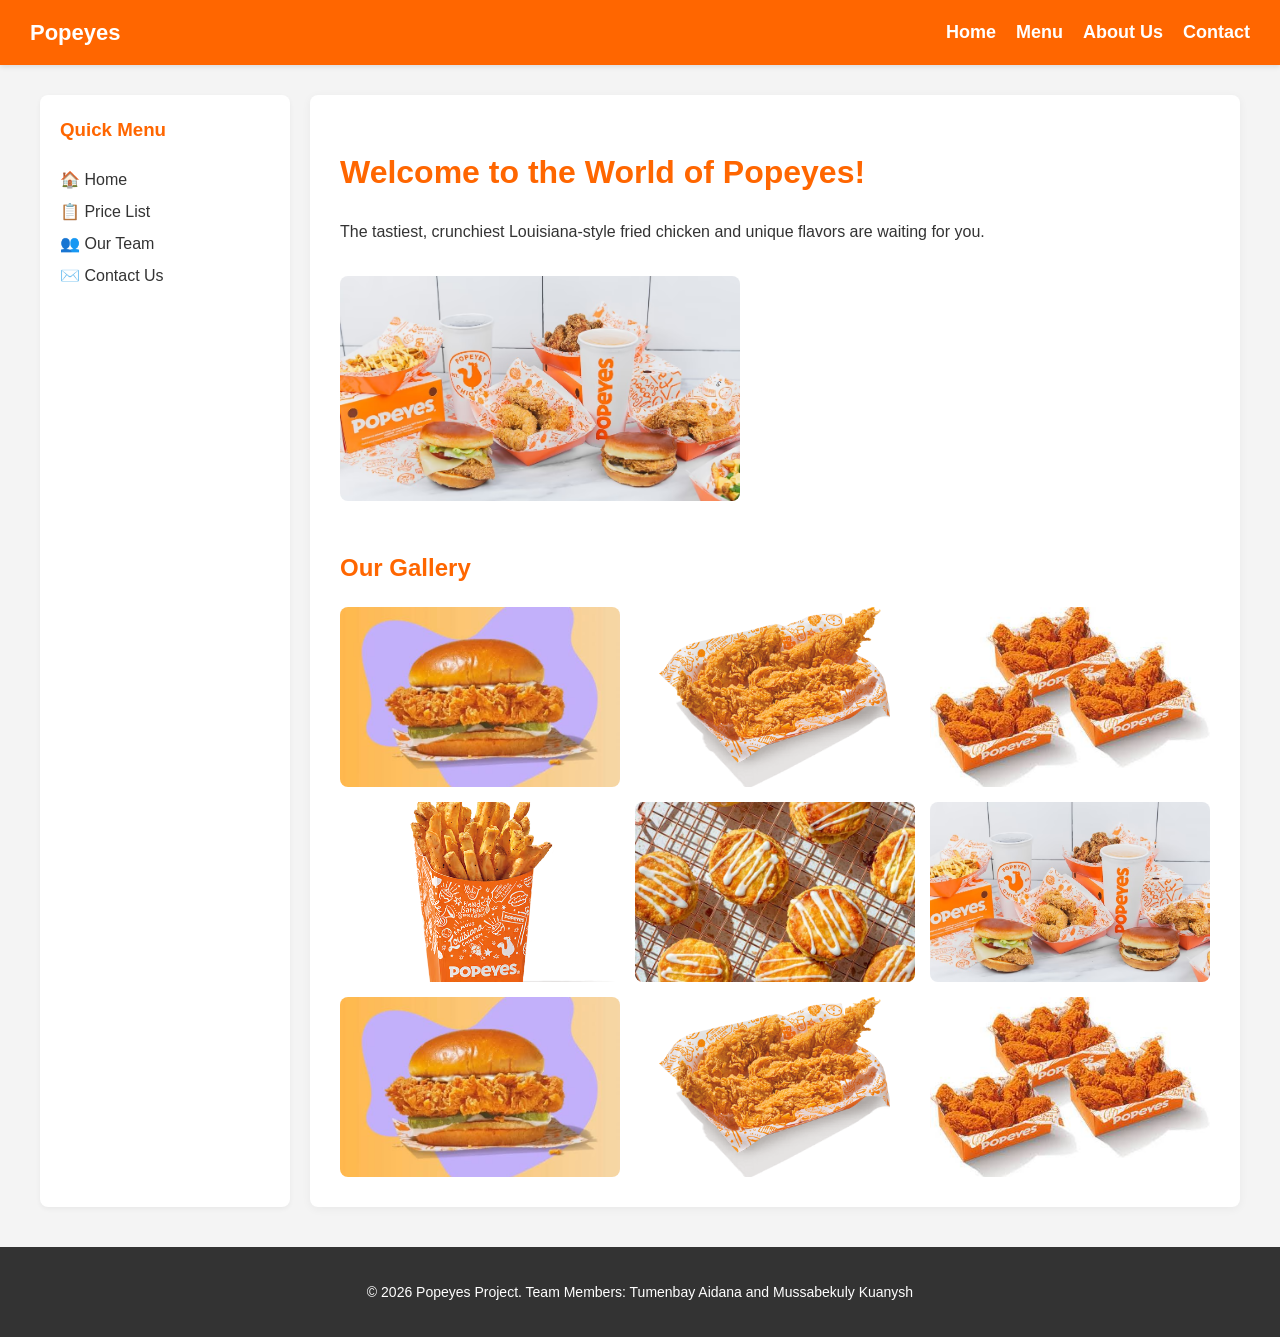
<file: index.html>
<!DOCTYPE html>
<html lang="en">
<head>
    <meta charset="UTF-8">
    <meta name="viewport" content="width=device-width, initial-scale=1.0">
    <title>Popeyes - Home</title>
    <link rel="stylesheet" href="css/style.css">
</head>
<body>

    <header id="main-header">
        <div class="logo">Popeyes</div>
        <nav>
            <ul class="nav-menu" style="margin: 0; padding: 0;">
                <li><a href="index.html">Home</a></li>
                <li><a href="menu.html">Menu</a></li>
                <li><a href="about.html">About Us</a></li>
                <li><a href="contact.html">Contact</a></li>
            </ul>
        </nav>
    </header>

    <div class="page-grid-layout">
        <aside style="background: white; padding: 20px; border-radius: 8px; box-shadow: 0 2px 5px rgba(0,0,0,0.05);">
            <h3 style="color: #ff6600; margin-top: 0;">Quick Menu</h3>
            <ul style="list-style: none; padding: 0; line-height: 2;">
                <li><a href="index.html" style="color: #333; text-decoration: none;">🏠 Home</a></li>
                <li><a href="menu.html" style="color: #333; text-decoration: none;">📋 Price List</a></li>
                <li><a href="about.html" style="color: #333; text-decoration: none;">👥 Our Team</a></li>
                <li><a href="contact.html" style="color: #333; text-decoration: none;">✉️ Contact Us</a></li>
            </ul>
        </aside>

        <main class="container" style="margin: 0;">
            <h1>Welcome to the World of Popeyes!</h1>
            <p>The tastiest, crunchiest Louisiana-style fried chicken and unique flavors are waiting for you.</p>
            <img src="images/pop.avif" alt="Popeyes Chicken" width="400" style="border-radius: 8px; margin-top: 15px; max-width: 100%;">

            <h2 style="margin-top: 40px;">Our Gallery</h2>
            <div class="gallery-container">
                <div class="gallery-item"><img src="images/sandwich.avif" alt="Sandwich"></div>
                <div class="gallery-item"><img src="images/tenders.avif" alt="Tenders"></div>
                <div class="gallery-item"><img src="images/wings.avif" alt="Wings"></div>
                <div class="gallery-item"><img src="images/fries.avif" alt="Fries"></div>
                <div class="gallery-item"><img src="images/biscuit.avif" alt="Biscuit"></div>
                <div class="gallery-item"><img src="images/pop.avif" alt="Chicken"></div>
                <div class="gallery-item"><img src="images/sandwich.avif" alt="Combo"></div>
                <div class="gallery-item"><img src="images/tenders.avif" alt="Spicy Tenders"></div>
                <div class="gallery-item"><img src="images/wings.avif" alt="Hot Wings"></div>
            </div>
        </main>
    </div>

    <footer>
        <p>&copy; 2026 Popeyes Project. Team Members: Tumenbay Aidana and Mussabekuly Kuanysh</p>
    </footer>

</body>
</html>
</file>
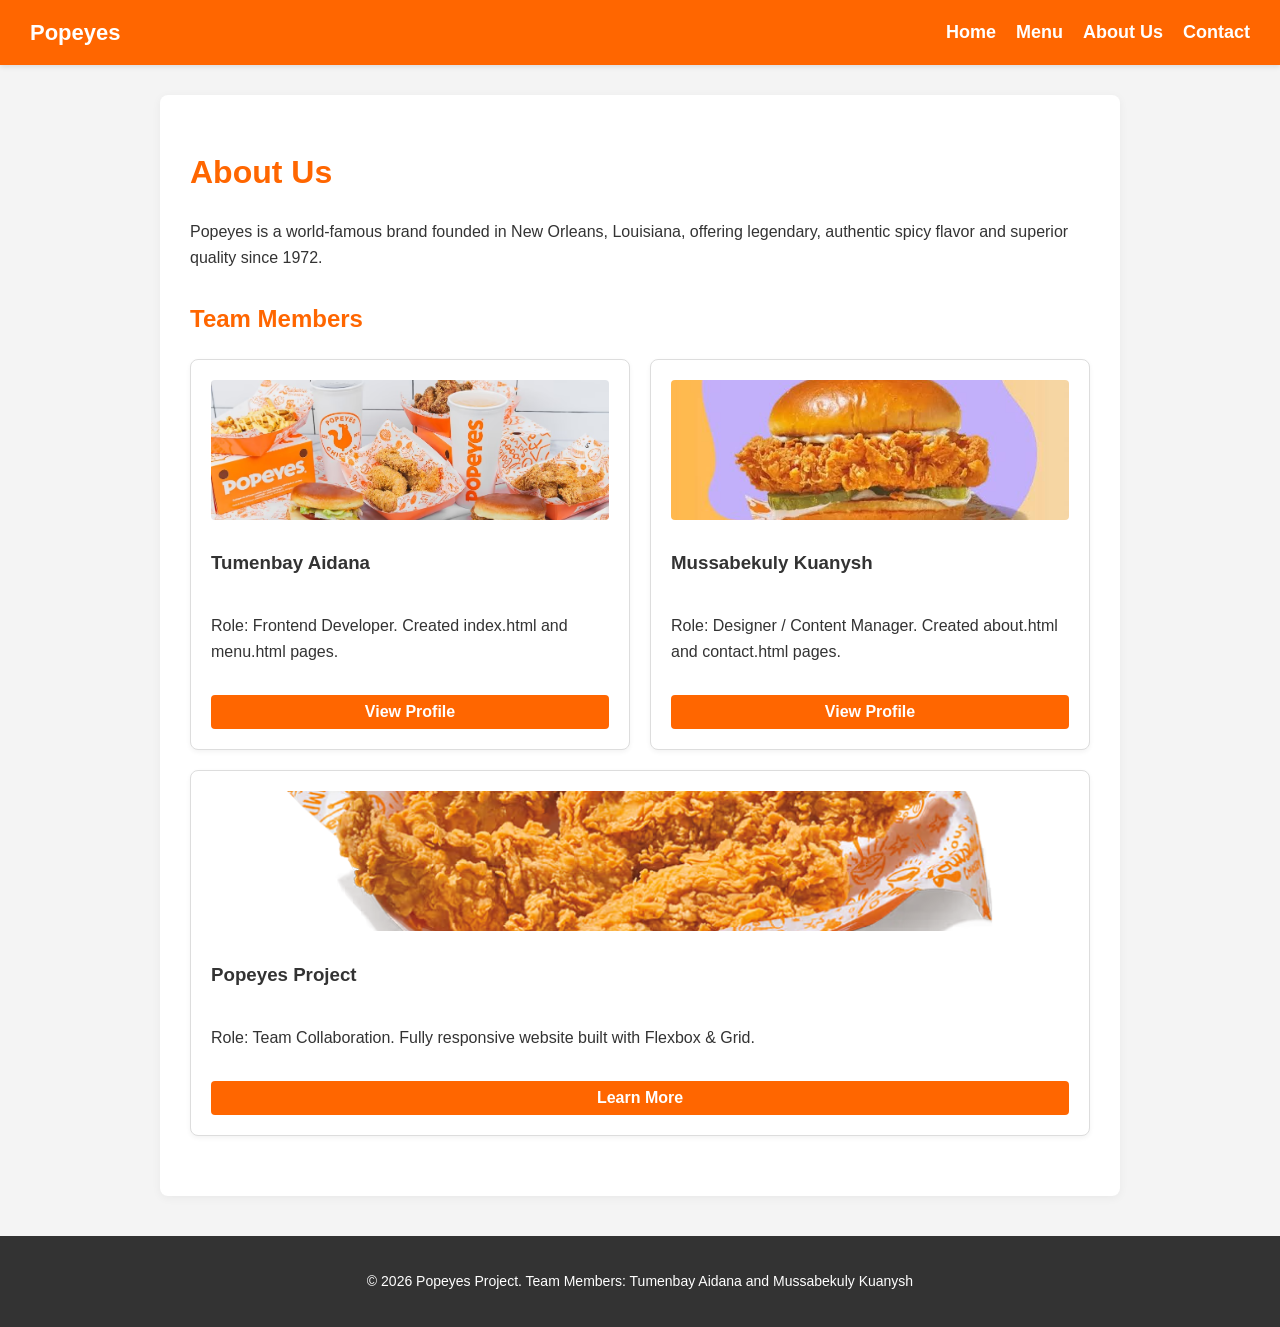
<file: about.html>
<!DOCTYPE html>
<html lang="en">
<head>
    <meta charset="UTF-8">
    <meta name="viewport" content="width=device-width, initial-scale=1.0">
    <title>Popeyes - About Us</title>
    <link rel="stylesheet" href="css/style.css">
</head>
<body>

    <header id="main-header">
        <div class="logo">Popeyes</div>
        <nav>
            <ul class="nav-menu" style="margin: 0; padding: 0;">
                <li><a href="index.html">Home</a></li>
                <li><a href="menu.html">Menu</a></li>
                <li><a href="about.html">About Us</a></li>
                <li><a href="contact.html">Contact</a></li>
            </ul>
        </nav>
    </header>

    <main class="container">
        <h1>About Us</h1>
        <p>Popeyes is a world-famous brand founded in New Orleans, Louisiana, offering legendary, authentic spicy flavor and superior quality since 1972.</p>

        <h2 style="margin-top: 30px;">Team Members</h2>
    
        <div class="card-container">
            <div class="card">
                <img src="images/pop.avif" alt="Aidana" style="width: 100%; height: 140px; object-fit: cover; border-radius: 4px; margin-bottom: 10px;">
                <h3>Tumenbay Aidana</h3>
                <p>Role: Frontend Developer. Created index.html and menu.html pages.</p>
                <button type="button">View Profile</button>
            </div>
            <div class="card">
                <img src="images/sandwich.avif" alt="Kuanysh" style="width: 100%; height: 140px; object-fit: cover; border-radius: 4px; margin-bottom: 10px;">
                <h3>Mussabekuly Kuanysh</h3>
                <p>Role: Designer / Content Manager. Created about.html and contact.html pages.</p>
                <button type="button">View Profile</button>
            </div>
            <div class="card">
                <img src="images/tenders.avif" alt="Project" style="width: 100%; height: 140px; object-fit: cover; border-radius: 4px; margin-bottom: 10px;">
                <h3>Popeyes Project</h3>
                <p>Role: Team Collaboration. Fully responsive website built with Flexbox & Grid.</p>
                <button type="button">Learn More</button>
            </div>
        </div>
    </main>

    <footer>
        <p>&copy; 2026 Popeyes Project. Team Members: Tumenbay Aidana and Mussabekuly Kuanysh</p>
    </footer>

</body>
</html>
</file>
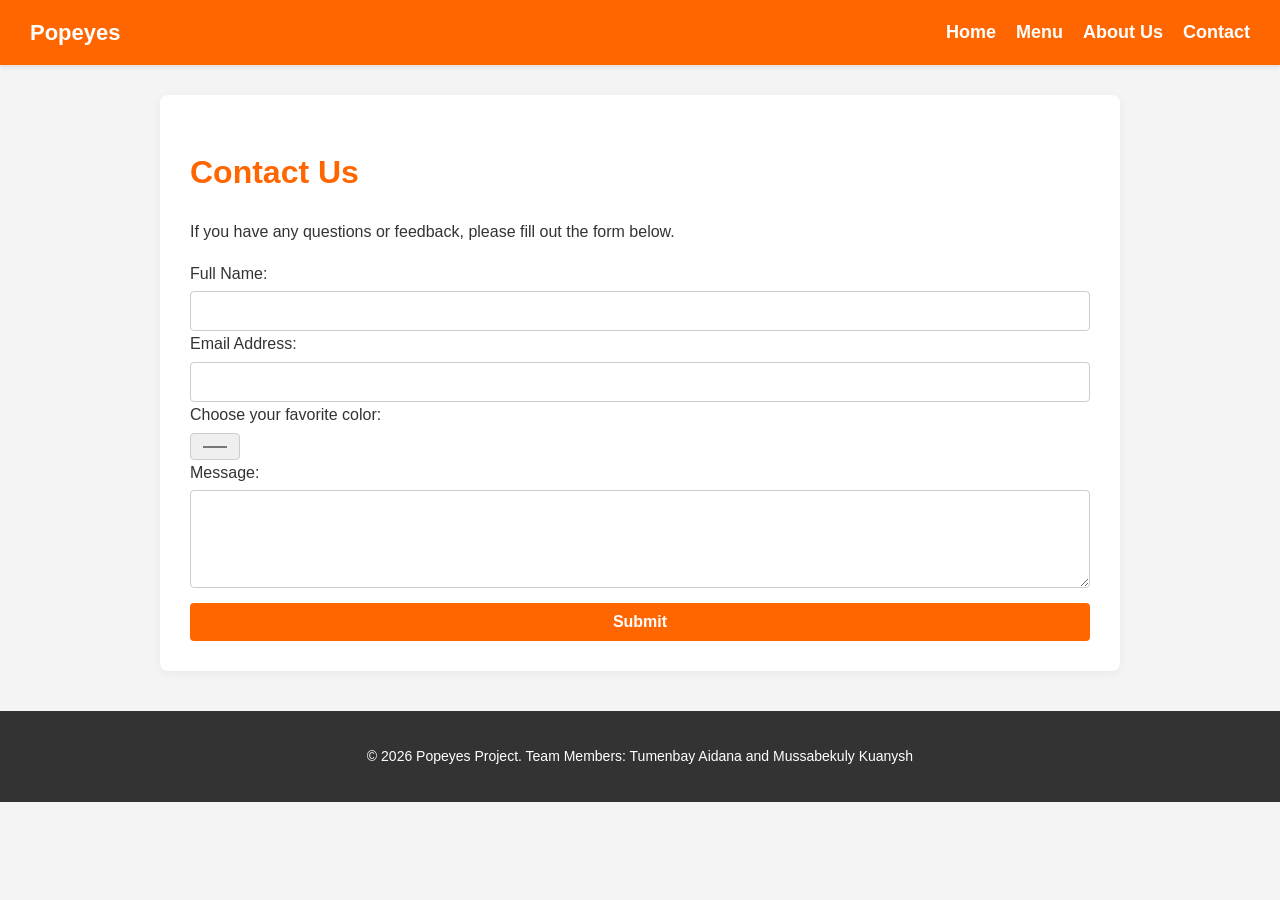
<file: contact.html>
<!DOCTYPE html>
<html lang="en">
<head>
    <meta charset="UTF-8">
    <meta name="viewport" content="width=device-width, initial-scale=1.0">
    <title>Popeyes - Contact</title>
    <link rel="stylesheet" href="css/style.css">
</head>
<body>

    <header id="main-header">
        <div class="logo">Popeyes</div>
        <nav>
            <ul class="nav-menu" style="margin: 0; padding: 0;">
                <li><a href="index.html">Home</a></li>
                <li><a href="menu.html">Menu</a></li>
                <li><a href="about.html">About Us</a></li>
                <li><a href="contact.html">Contact</a></li>
            </ul>
        </nav>
    </header>

    <main class="container">
        <h1>Contact Us</h1>
        <p>If you have any questions or feedback, please fill out the form below.</p>

        <form id="contact-form">
            <label for="name">Full Name:</label>
            <input type="text" id="name" name="name" required>

            <label for="email">Email Address:</label>
            <input type="email" id="email" name="email" required>

            <label for="fav-color">Choose your favorite color:</label>
            <input type="color" id="fav-color" name="fav-color" value="#ff6600">

            <label for="message">Message:</label>
            <textarea id="message" name="message" rows="4"></textarea>

            <button type="submit">Submit</button>
        </form>
    </main>

    <footer>
        <p>&copy; 2026 Popeyes Project. Team Members: Tumenbay Aidana and Mussabekuly Kuanysh</p>
    </footer>

</body>
</html>
</file>
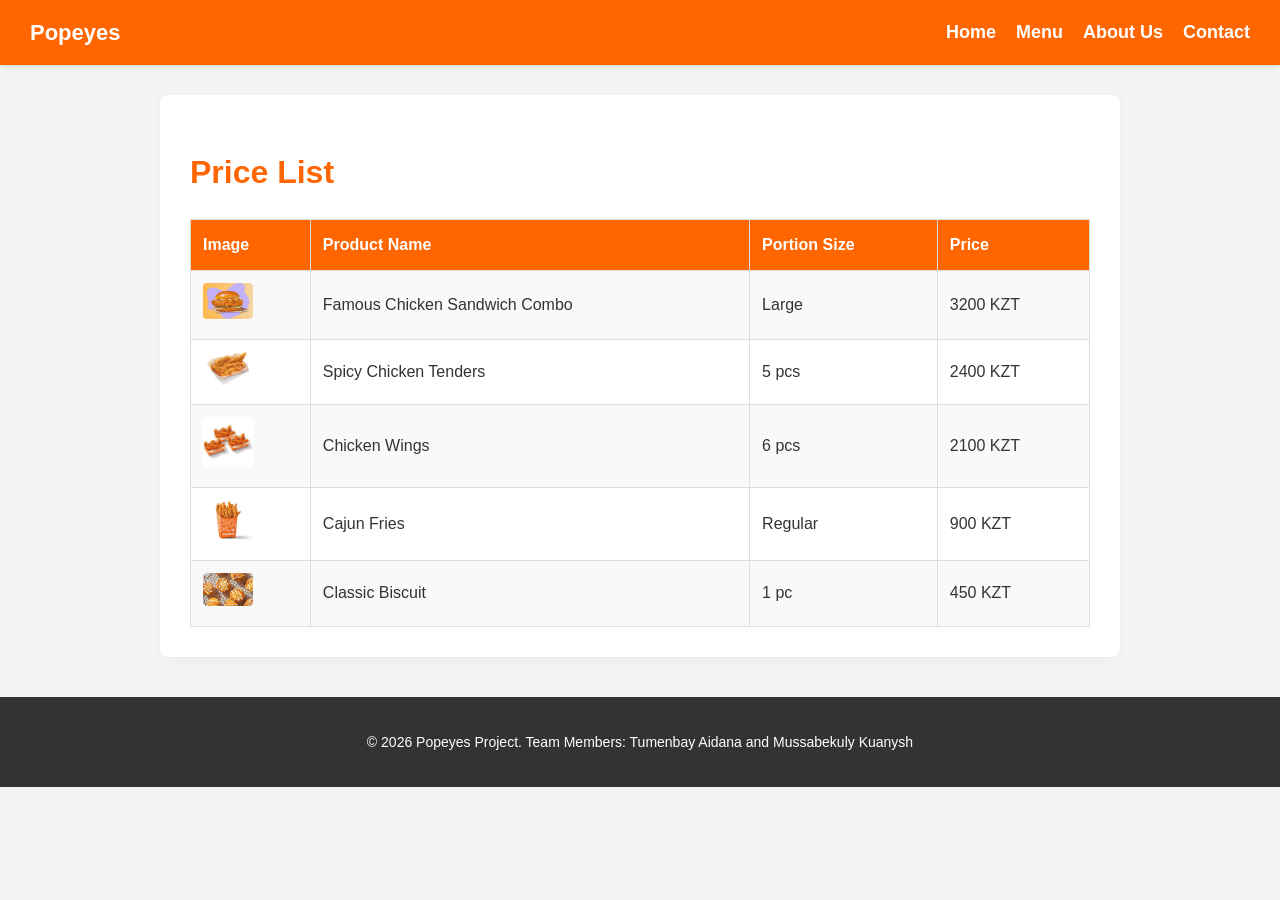
<file: menu.html>
<!DOCTYPE html>
<html lang="en">
<head>
    <meta charset="UTF-8">
    <meta name="viewport" content="width=device-width, initial-scale=1.0">
    <title>Popeyes - Menu</title>
    <link rel="stylesheet" href="css/style.css">
</head>
<body>

    <header id="main-header">
        <div class="logo">Popeyes</div>
        <nav>
            <ul class="nav-menu" style="margin: 0; padding: 0;">
                <li><a href="index.html">Home</a></li>
                <li><a href="menu.html">Menu</a></li>
                <li><a href="about.html">About Us</a></li>
                <li><a href="contact.html">Contact</a></li>
            </ul>
        </nav>
    </header>

    <main class="container">
        <h1>Price List</h1>
        <table>
            <tr>
                <th>Image</th>
                <th>Product Name</th>
                <th>Portion Size</th>
                <th>Price</th>
            </tr>
            <tr>
                <td><img src="images/sandwich.avif" alt="Sandwich" width="50" style="border-radius: 4px;"></td>
                <td>Famous Chicken Sandwich Combo</td>
                <td>Large</td>
                <td>3200 KZT</td>
            </tr>
            <tr>
                <td><img src="images/tenders.avif" alt="Tenders" width="50" style="border-radius: 4px;"></td>
                <td>Spicy Chicken Tenders</td>
                <td>5 pcs</td>
                <td>2400 KZT</td>
            </tr>
            <tr>
                <td><img src="images/wings.avif" alt="Wings" width="50" style="border-radius: 4px;"></td>
                <td>Chicken Wings</td>
                <td>6 pcs</td>
                <td>2100 KZT</td>
            </tr>
            <tr>
                <td><img src="images/fries.avif" alt="Fries" width="50" style="border-radius: 4px;"></td>
                <td>Cajun Fries</td>
                <td>Regular</td>
                <td>900 KZT</td>
            </tr>
            <tr>
                <td><img src="images/biscuit.avif" alt="Biscuit" width="50" style="border-radius: 4px;"></td>
                <td>Classic Biscuit</td>
                <td>1 pc</td>
                <td>450 KZT</td>
            </tr>
        </table>
    </main>

    <footer>
        <p>&copy; 2026 Popeyes Project. Team Members: Tumenbay Aidana and Mussabekuly Kuanysh</p>
    </footer>

</body>
</html>
</file>
<file: css/style.css>
body {
    font-family: Arial, sans-serif;
    margin: 0;
    padding: 0;
    background-color: #f4f4f4;
    color: #333;
    line-height: 1.6;
}

#main-header {
    background-color: #ff6600;
    padding: 15px 30px;
    box-shadow: 0 2px 5px rgba(0,0,0,0.1);
    display: flex;
    justify-content: space-between;
    align-items: center;
}

.logo {
    color: white;
    font-size: 22px;
    font-weight: bold;
}

.nav-menu {
    display: flex;
    gap: 20px;
    list-style: none;
}

.nav-menu a {
    color: white;
    text-decoration: none;
    font-size: 18px;
    font-weight: bold;
    transition: color 0.3s;
}

.nav-menu a:hover {
    color: #333;
}

.container {
    max-width: 900px;
    margin: 30px auto;
    background: white;
    padding: 30px;
    border-radius: 8px;
    box-shadow: 0 2px 10px rgba(0,0,0,0.05);
}

h1, h2 {
    color: #ff6600;
}

.profile-img {
    border-radius: 50%;
    border: 3px solid #ff6600;
}

.card-container {
    display: flex;
    gap: 20px;
    flex-wrap: wrap;
    margin-bottom: 30px;
}

.card {
    flex: 1;
    min-width: 250px;
    background: #fff;
    border: 1px solid #ddd;
    padding: 20px;
    border-radius: 8px;
    box-shadow: 0 2px 5px rgba(0,0,0,0.05);
    display: flex;
    flex-direction: column;
    justify-content: space-between;
    transition: transform 0.3s, box-shadow 0.3s;
}

.card:hover {
    transform: translateY(-5px);
    box-shadow: 0 6px 15px rgba(0,0,0,0.15);
}

.card button {
    background-color: #ff6600;
    color: white;
    border: none;
    padding: 8px;
    border-radius: 4px;
    cursor: pointer;
    font-weight: bold;
    margin-top: 15px;
    transition: background 0.3s;
}

.card button:hover {
    background-color: #e55b00;
}

.highlight {
    font-weight: bold;
    color: #ff6600;
}

.page-grid-layout {
    display: grid;
    grid-template-areas: "sidebar main";
    grid-template-columns: 250px 1fr;
    gap: 20px;
    margin: 30px auto;
    max-width: 1200px;
    padding: 0 15px;
}

.gallery-container {
    display: grid;
    grid-template-columns: repeat(3, 1fr);
    gap: 15px;
    margin-top: 20px;
}

.gallery-item {
    position: relative;
    overflow: hidden;
    border-radius: 8px;
    height: 180px;
}

.gallery-item img {
    width: 100%;
    height: 100%;
    object-fit: cover;
    transition: transform 0.3s;
}

.gallery-item:hover img {
    transform: scale(1.1);
}

table {
    width: 100%;
    border-collapse: collapse;
    margin-top: 20px;
    background-color: #fff;
}

th, td {
    border: 1px solid #ddd;
    padding: 12px;
    text-align: left;
    vertical-align: middle;
}

th {
    background-color: #ff6600;
    color: white;
}

tr:nth-child(even) {
    background-color: #f9f9f9;
}

form {
    display: flex;
    flex-direction: column;
}

input, textarea, button {
    padding: 10px;
    margin-top: 5px;
    border: 1px solid #ccc;
    border-radius: 4px;
    font-size: 16px;
}

button[type="submit"] {
    background-color: #ff6600;
    color: white;
    border: none;
    cursor: pointer;
    font-weight: bold;
    margin-top: 15px;
}

button[type="submit"]:hover {
    background-color: #e55b00;
}

footer {
    text-align: center;
    padding: 20px;
    background-color: #333;
    color: white;
    margin-top: 40px;
    font-size: 14px;
}
</file>
